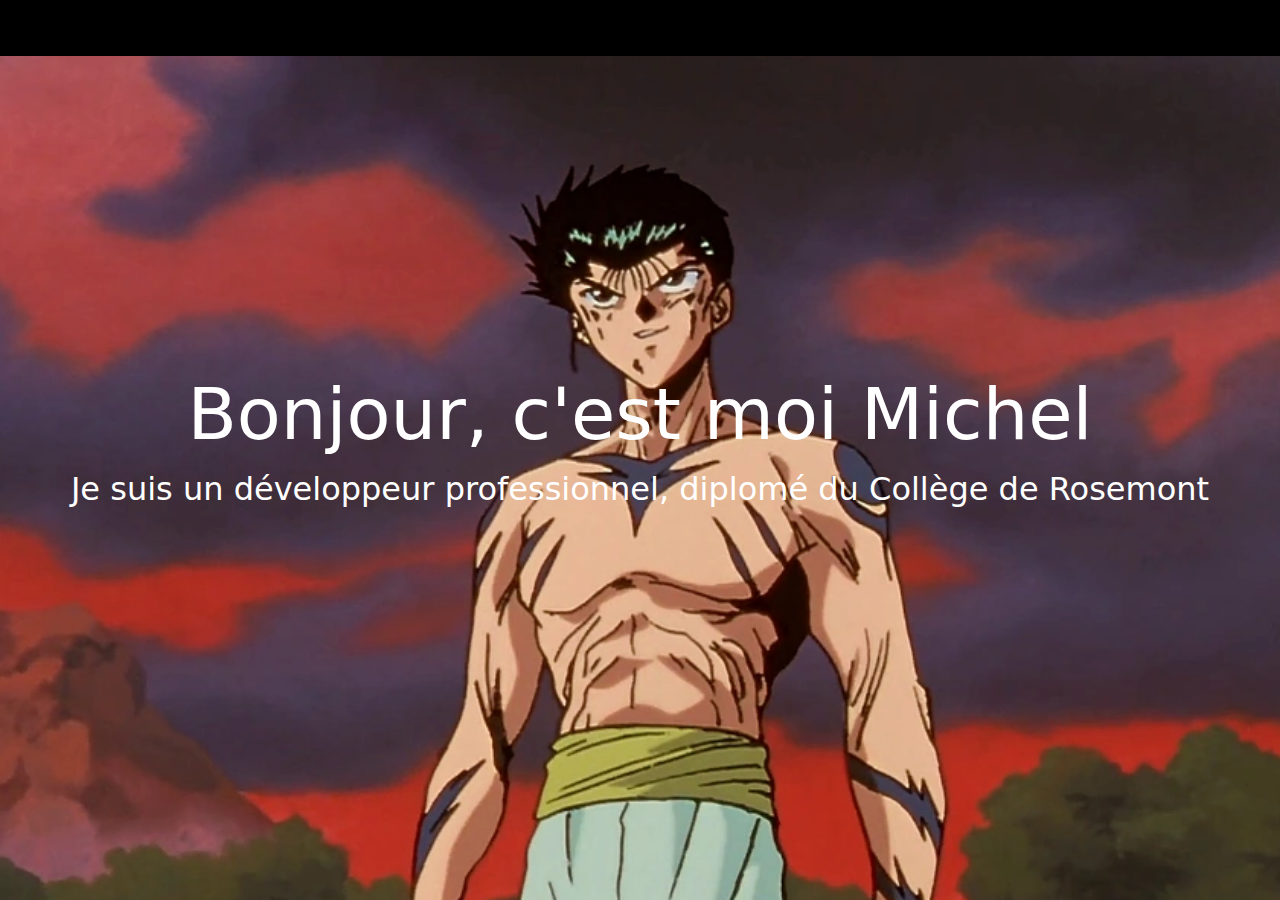
<file: 2_image_represenative.html>
<!DOCTYPE html>
<html lang="en">

<head>
    <meta charset="UTF-8">
    <meta http-equiv="X-UA-Compatible" content="IE=edge">
    <meta name="viewport" content="width=device-width, initial-scale=1.0">
    <!-- linking css file -->
    <link rel="stylesheet" href="css/style.css">
    <!-- bootstrap CDN -->
    <link href="https://cdn.jsdelivr.net/npm/bootstrap@5.1.3/dist/css/bootstrap.min.css" rel="stylesheet">
    <script src="https://cdn.jsdelivr.net/npm/bootstrap@5.1.3/dist/js/bootstrap.bundle.min.js"></script>
    <title>Portfolio Site Web</title>
</head>



<body>
    <!--navbar -->
    <!--
    Nous utiliserons la classe Bootstrap fixed-top dans l'élément nav pour garder la barre de navigation en haut de la page.
     La barre de navigation a également une navbar-brand classe où nous gardons le nom de la personne en tant que marque.

     La barre de navigation a les fonctionnalités suivantes :
        Il comporte six liens : accueil, à propos, services, portfolio, contact et pied de page.
        Il a un fond transparent. Nous ajouterons un fond sombre au défilement des pages plus tard.
        Il bascule sur les petits appareils
  -->

    <nav class="navbar navbar-expand-lg fixed-top navbarScroll">
        <div class="container">
            <a class="navbar-brand" href="#">Michel</a>
            <button class="navbar-toggler" type="button" data-bs-toggle="collapse"
                data-bs-target="#navbarSupportedContent" aria-controls="navbarSupportedContent" aria-expanded="false"
                aria-label="Toggle navigation">
                <span class="navbar-toggler-icon"></span>
            </button>
            <div class="collapse navbar-collapse" id="navbarSupportedContent">
                <ul class="navbar-nav ms-auto">
                    <li class="nav-item active">
                        <a class="nav-link" href="#home">Accueil</a>
                    </li>
                    <li class="nav-item">
                        <a class="nav-link" href="#about">A propos</a>
                    </li>
                    <li class="nav-item">
                        <a class="nav-link" href="#services">Services</a>
                    </li>
                    <li class="nav-item">
                        <a class="nav-link" href="#portfolio">Portfolio</a>
                    </li>
                    <li class="nav-item">
                        <a class="nav-link" href="#contact">Contact</a>
                    </li>
                </ul>

            </div>
        </div>
    </nav>
    <!--
        Maintenant, nous allons ajouter une image de héros avec du texte au centre.
         Une image de héros est un terme de conception Web qui fait référence 
         à une image pleine largeur de haute qualité 
         qui affiche les principaux objectifs de l'entreprise ou de l'individu, 
         une image représentative, une photo ou d'autres éléments accrocheurs. 
         Cela aide à attirer les utilisateurs sur votre site.
    -->
    <!-- main banner -->
    <section class="bgimage" id="home">
        <div class="container-fluid">
            <div class="row">
                <div class="col-lg-12 col-md-12 col-sm-12 col-xs-12 hero-text">
                    <h2 class="hero_title">Bonjour, c'est moi Michel</h2>
                    <p class="hero_desc">Je suis un développeur professionnel, diplomé du Collège de Rosemont</p>
                </div>
            </div>
        </div>
    </section>


</body>

</html>
</file>
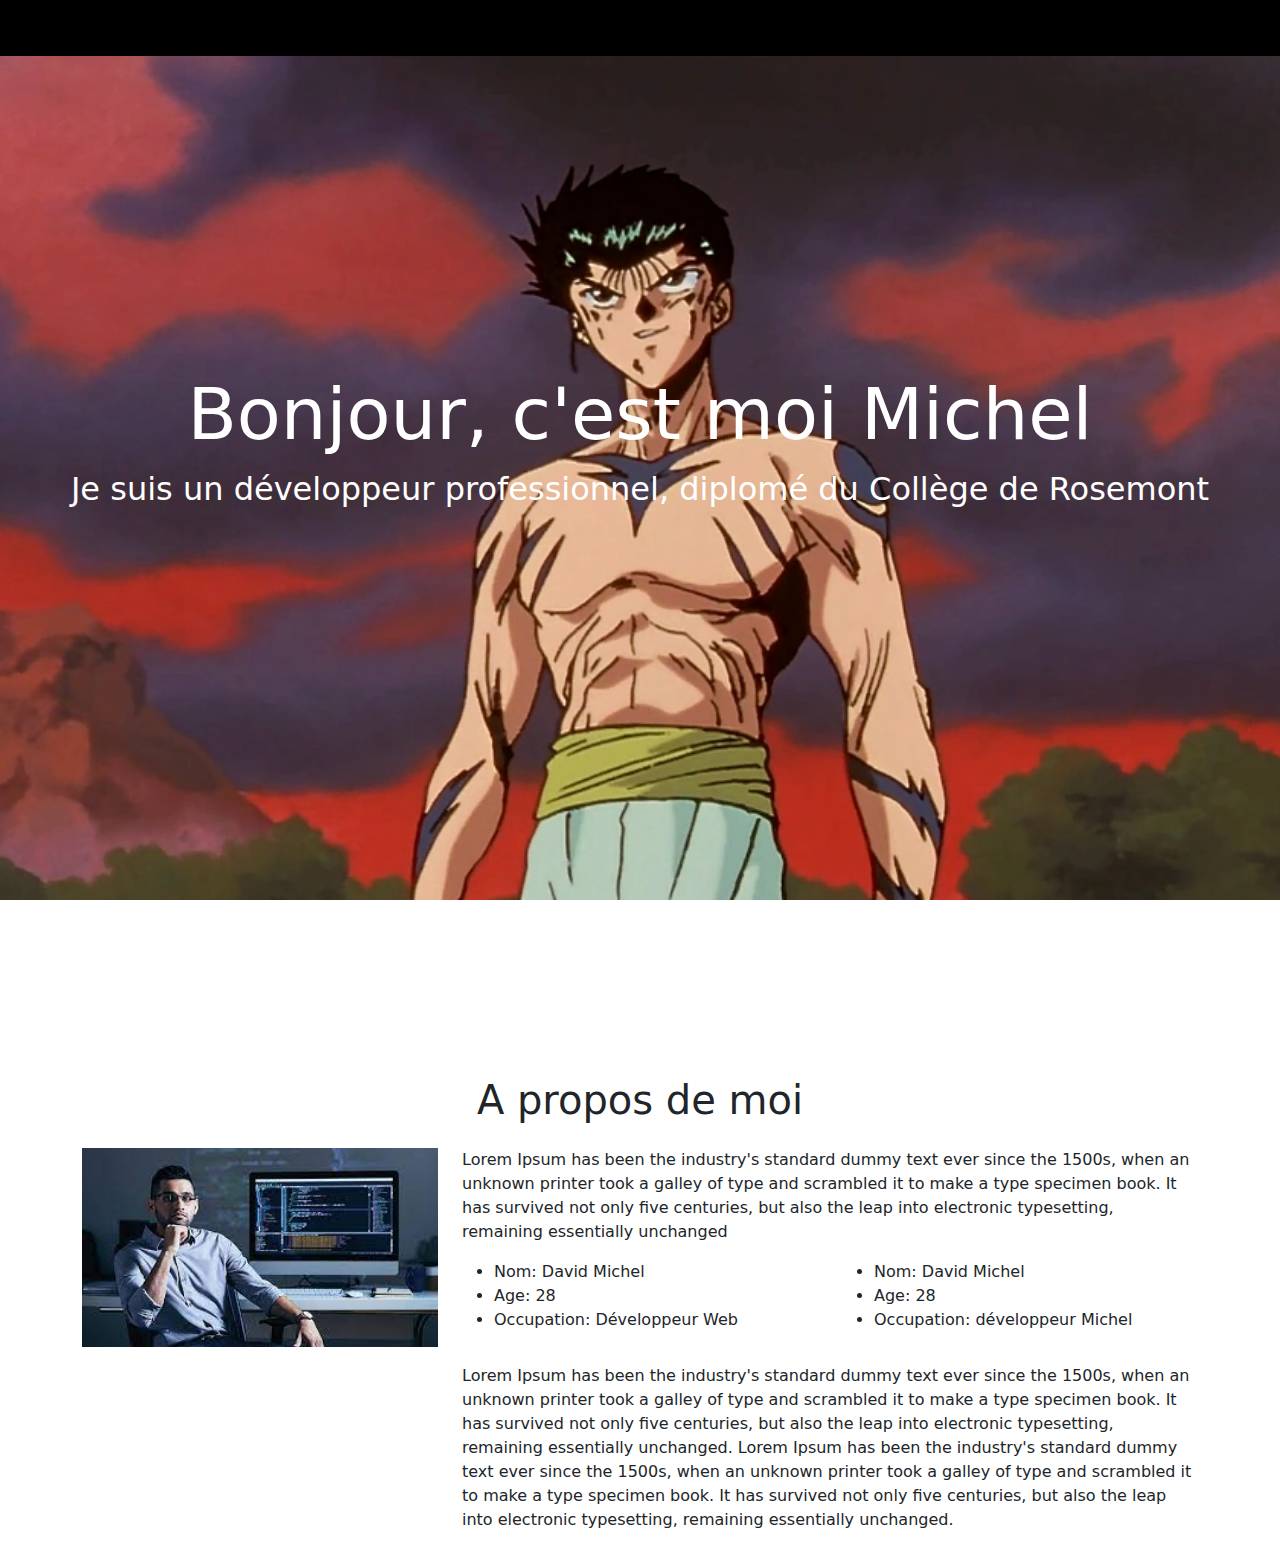
<file: 3_a_propos_moi.html>
<!DOCTYPE html>
<html lang="en">

<head>
    <meta charset="UTF-8">
    <meta http-equiv="X-UA-Compatible" content="IE=edge">
    <meta name="viewport" content="width=device-width, initial-scale=1.0">
    <!-- linking css file -->
    <link rel="stylesheet" href="css/style.css">
    <!-- bootstrap CDN -->
    <link href="https://cdn.jsdelivr.net/npm/bootstrap@5.1.3/dist/css/bootstrap.min.css" rel="stylesheet">
    <script src="https://cdn.jsdelivr.net/npm/bootstrap@5.1.3/dist/js/bootstrap.bundle.min.js"></script>
    <title>Portfolio Site Web</title>
</head>



<body>
    <!--navbar -->
    <!--
    Nous utiliserons la classe Bootstrap fixed-top dans l'élément nav pour garder la barre de navigation en haut de la page.
     La barre de navigation a également une navbar-brand classe où nous gardons le nom de la personne en tant que marque.

     La barre de navigation a les fonctionnalités suivantes :
        Il comporte six liens : accueil, à propos, services, portfolio, contact et pied de page.
        Il a un fond transparent. Nous ajouterons un fond sombre au défilement des pages plus tard.
        Il bascule sur les petits appareils
  -->

    <nav class="navbar navbar-expand-lg fixed-top navbarScroll">
        <div class="container">
            <a class="navbar-brand" href="#">Michel</a>
            <button class="navbar-toggler" type="button" data-bs-toggle="collapse"
                data-bs-target="#navbarSupportedContent" aria-controls="navbarSupportedContent" aria-expanded="false"
                aria-label="Toggle navigation">
                <span class="navbar-toggler-icon"></span>
            </button>
            <div class="collapse navbar-collapse" id="navbarSupportedContent">
                <ul class="navbar-nav ms-auto">
                    <li class="nav-item active">
                        <a class="nav-link" href="#home">Accueil</a>
                    </li>
                    <li class="nav-item">
                        <a class="nav-link" href="#about">A propos</a>
                    </li>
                    <li class="nav-item">
                        <a class="nav-link" href="#services">Services</a>
                    </li>
                    <li class="nav-item">
                        <a class="nav-link" href="#portfolio">Portfolio</a>
                    </li>
                    <li class="nav-item">
                        <a class="nav-link" href="#contact">Contact</a>
                    </li>
                </ul>

            </div>
        </div>
    </nav>
    <!--
        Maintenant, nous allons ajouter une image de héros avec du texte au centre.
         Une image de héros est un terme de conception Web qui fait référence 
         à une image pleine largeur de haute qualité 
         qui affiche les principaux objectifs de l'entreprise ou de l'individu, 
         une image représentative, une photo ou d'autres éléments accrocheurs. 
         Cela aide à attirer les utilisateurs sur votre site.
    -->
    <!-- main banner -->
    <section class="bgimage" id="home">
        <div class="container-fluid">
            <div class="row">
                <div class="col-lg-12 col-md-12 col-sm-12 col-xs-12 hero-text">
                    <h2 class="hero_title">Bonjour, c'est moi Michel</h2>
                    <p class="hero_desc">Je suis un développeur professionnel, diplomé du Collège de Rosemont</p>
                </div>
            </div>
        </div>
    </section>
    <!--
    La page À propos contient des informations importantes sur vous et votre parcours.
     Les visiteurs de votre site de portfolio peuvent apprendre à vous connaître grâce
      aux informations que vous fournissez sur cette page.
     Nous ajouterons une image sur le côté gauche de la ligne,
 et sur le côté droit, nous ajouterons notre introduction rapide dans cette section.

 Cela créera une section À propos. Vous pouvez modifier le contenu en fonction de 
 vos cas d'utilisation. Nous avons ajouté des classes nommées mt-4 et pt-4
 
 avec une classe de conteneur qui définiront 
 le haut de la marge et le haut du rembourrage à 1,5 rem.

La ligne comporte deux colonnes. On a la col-lg-4 classe d'affichage de 
l'image qui occupera la colonne de gauche avec une grille en 4 parties pour les grands écrans.

La colonne suivante se voit attribuer une classe col-lg-8qui occupera 
la colonne de droite avec une grille en 8 parties pour les écrans plus grands. 
Pour les écrans moyens et petits, ils se chevaucheront, ce que nous pouvons voir
-->

    <!-- about section-->
    <section id="about">
        <div class="container mt-4 pt-4">
            <h1 class="text-center">A propos de moi</h1>
            <div class="row mt-4">
                <div class="col-lg-4">
                    <img src="images/about.jpeg" class="imageAboutPage" alt="">
                </div>

                <div class="col-lg-8">
                    <p> Lorem Ipsum has been the industry's standard dummy text ever since the 1500s, when an unknown
                        printer took a galley of type and scrambled it to make a type specimen book. It has survived not
                        only five centuries, but also the leap into electronic typesetting, remaining essentially
                        unchanged

                    </p>
                    <div class="row mt-3">
                        <div class="col-md-6">
                            <ul>
                                <li>Nom: David Michel</li>
                                <li>Age: 28</li>
                                <li>Occupation: Développeur Web</li>

                            </ul>
                        </div>
                        <div class="col-md-6">
                            <ul>
                                <li>Nom: David Michel</li>
                                <li>Age: 28</li>
                                <li>Occupation: développeur Michel</li>

                            </ul>
                        </div>
                    </div>
                    <div class="row mt-3">
                        <p> Lorem Ipsum has been the industry's standard dummy text ever since the 1500s, when an
                            unknown printer took a galley of type and scrambled it to make a type specimen book. It has
                            survived not only five centuries, but also the leap into electronic typesetting, remaining
                            essentially unchanged.
                            Lorem Ipsum has been the industry's standard dummy text ever since the 1500s, when an
                            unknown printer took a galley of type and scrambled it to make a type specimen book. It has
                            survived not only five centuries, but also the leap into electronic typesetting, remaining
                            essentially unchanged.
                        </p>
                    </div>
                </div>
            </div>
    </section>

</body>

</html>
</file>
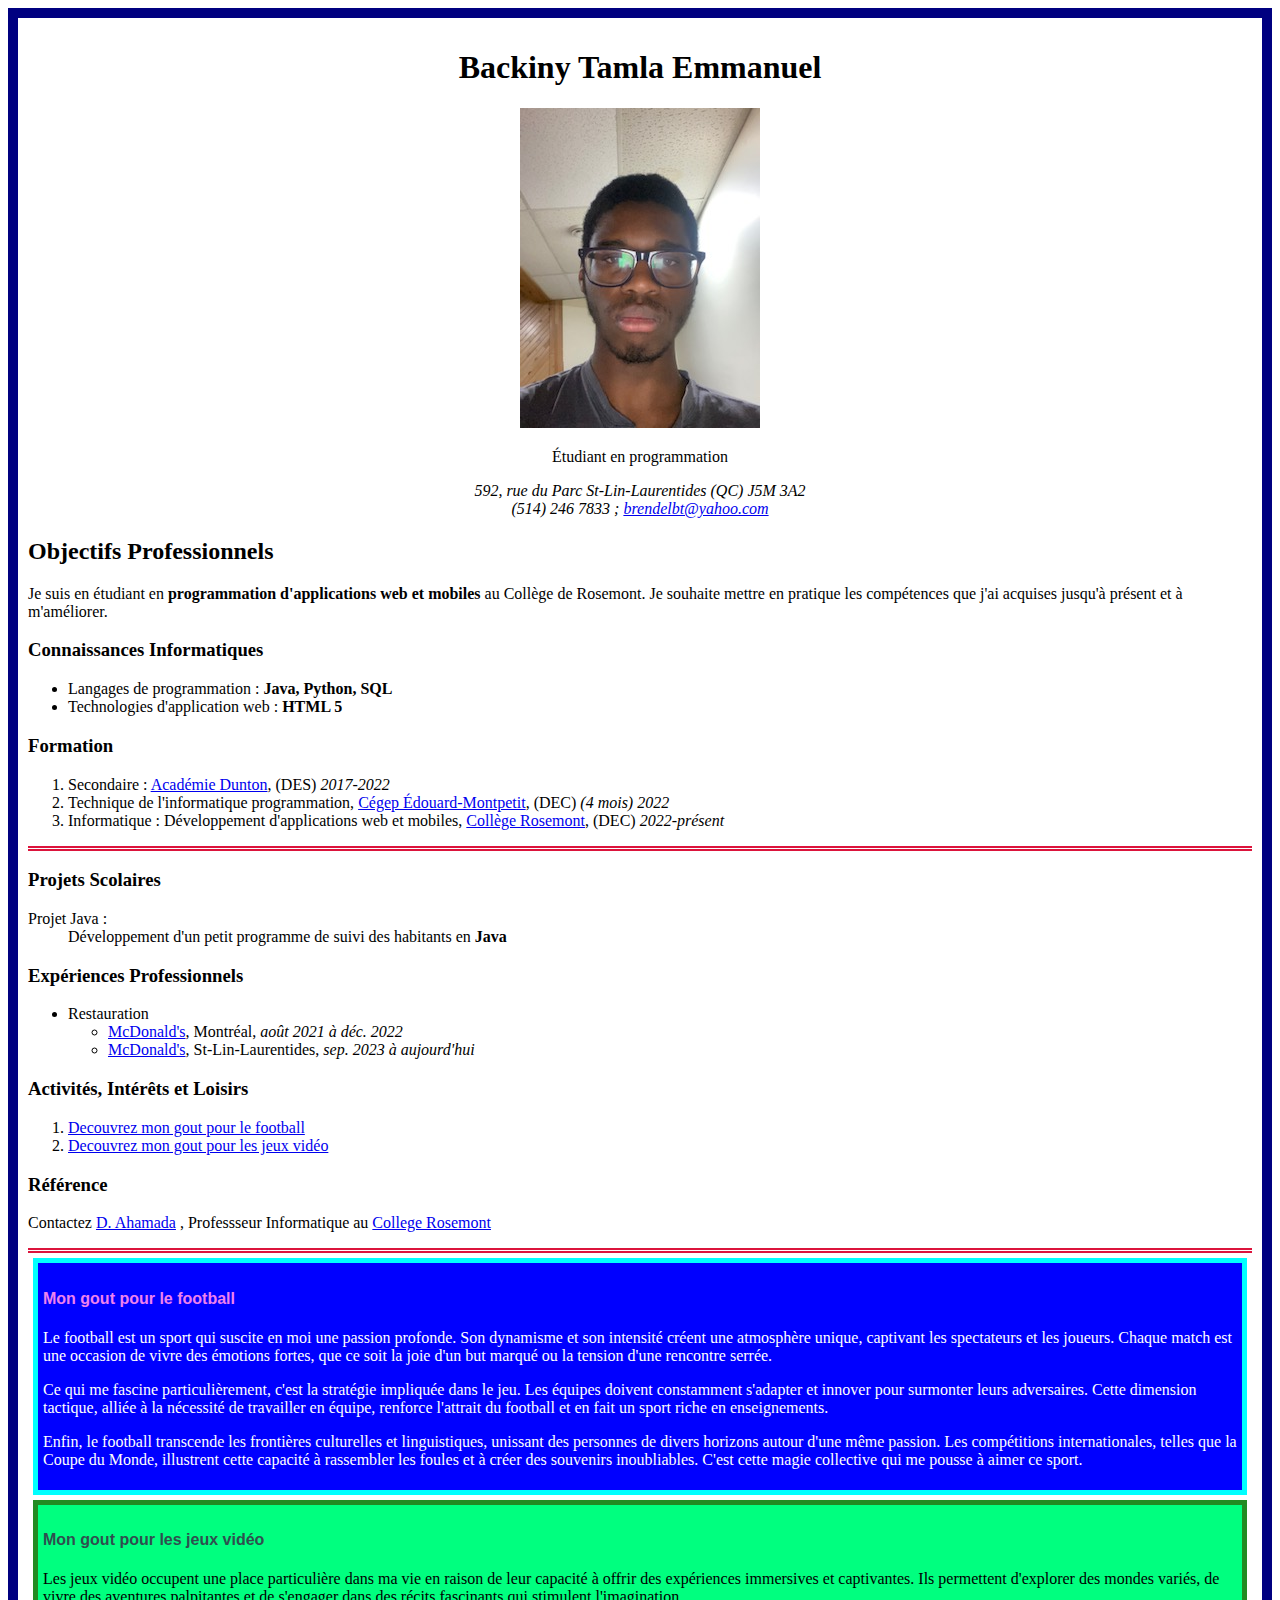
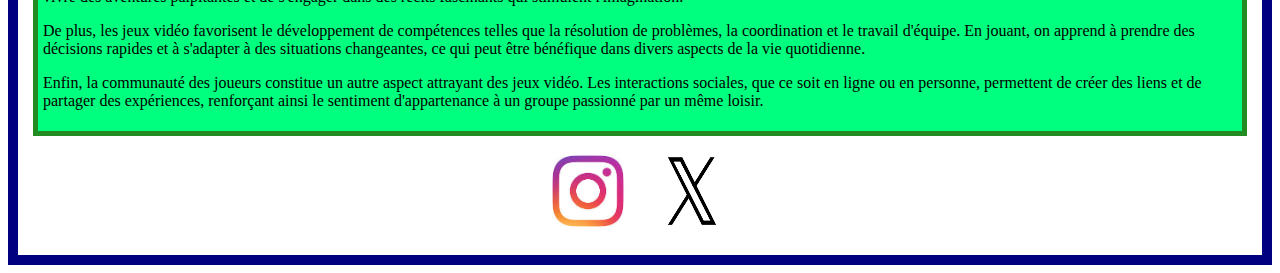
<file: CV/mon-cv-attractive.html>
<!DOCTYPE html>
<html lang="fr">
<head>
    <meta charset="UTF-8">
    <meta name="viewport" content="width=device-width, initial-scale=1.0">
    <link rel="stylesheet" href="style.css" >
    <title>CV Emmanuel Backiny Tamla</title>
</head>


<body>

    <div id="intro">
    <h1>Backiny Tamla Emmanuel</h1>

    <figure>
    <img src="images/photo_emmanuel.jpg" alt="Photo d'Emmanuel">
    </figure>

    Étudiant en programmation

    <p> 
        <address>592, rue du Parc St-Lin-Laurentides (QC) J5M 3A2</address>
        <i>(514) 246 7833 ; <a href="mailto:brendelbt@yahoo.com">brendelbt@yahoo.com</a></i>
    </p>
    </div>
    
    <div>
    <h2>Objectifs Professionnels</h2>
    <p>
        Je suis en étudiant en <strong>programmation d'applications web et mobiles</strong> au Collège de Rosemont. Je souhaite mettre en pratique les compétences que j'ai acquises jusqu'à présent et à m'améliorer.
    </p>
    </div>

    <div>
    <h3>Connaissances Informatiques</h3>
    <p>
        <ul>
            <li>Langages de programmation : <strong>Java, Python, SQL</strong></li>
            <li>Technologies d'application web : <strong>HTML 5</strong></li>
        </ul>
    </p>
    </div>

    <div class="inter">
    <h3>Formation</h3>
    <p>
        <ol>
            <li>Secondaire : <a href="https://academie-dunton.cssdm.gouv.qc.ca/" target="_blank">Académie Dunton</a>, (DES) <i>2017-2022</i></li>
            <li>Technique de l'informatique programmation, <a href="https://www.cegepmontpetit.ca/" target="_blank">Cégep Édouard-Montpetit</a>, (DEC) <i>(4 mois) 2022</i></li>
            <li>Informatique : Développement d'applications web et mobiles, <a href="https://www.crosemont.qc.ca/" target="_blank">Collège Rosemont</a>, (DEC) <i>2022-présent</i></li>
        </ol>
    </p>
    </div>

    <div>
    <h3>Projets Scolaires</h3>
    <p>
        <dl>
            <dt>Projet Java : </dt>
            <dd>Développement d'un petit programme de suivi des habitants en <strong>Java</strong></dd>
        </dl>
    </p>
    </div>

    <div>
    <h3>Expériences Professionnels</h3>
    <p>
        <ul>
            <li>
                Restauration
                <ul>
                    <li><a href="https://www.mcdonalds.com/ca/en-ca/location/montr-al/sherbrooke/6415-rue-sherbrooke-est/2253.html" target="_blank">McDonald's</a>, Montréal, <i>août 2021 à déc. 2022</i></li>
                    <li><a href="https://www.mcdonalds.com/ca/en-ca/location/st-lin-laurentides/st-lin/2205-avenue-du-march/40520.html" target="_blank">McDonald's</a>, St-Lin-Laurentides, <i>sep. 2023 à aujourd'hui</i></li>
                </ul>
            </li>
        </ul>
    </p>
    </div>

    <div>
    <h3>Activités, Intérêts et Loisirs</h3>
    <p>
        <ol>
            <li><a href="#foot">Decouvrez mon gout pour le football</a></li>
            <li><a href="#jeux">Decouvrez mon gout pour les jeux vidéo</a></li>
        </ol>
    </p>
    </div>

    <div class="inter">
    <h3>Référence</h3>
    <p>
        Contactez <a href="mailto:dini.ahamada@crosemont.qc.ca">D. Ahamada</a> , Professseur Informatique au <a href="https://www.cegepmontpetit.ca/" target="_blank">College Rosemont</a>
    </p>
    </div>

    <div id="football">
    <h4 id="foot">Mon gout pour le football</h4>

    <p>
        Le football est un sport qui suscite en moi une passion profonde. Son dynamisme et son intensité créent une atmosphère unique, captivant les spectateurs et les joueurs. Chaque match est une occasion de vivre des émotions fortes, que ce soit la joie d'un but marqué ou la tension d'une rencontre serrée.
    </p>

    <p>
        Ce qui me fascine particulièrement, c'est la stratégie impliquée dans le jeu. Les équipes doivent constamment s'adapter et innover pour surmonter leurs adversaires. Cette dimension tactique, alliée à la nécessité de travailler en équipe, renforce l'attrait du football et en fait un sport riche en enseignements.
    </p>

    <p>
        Enfin, le football transcende les frontières culturelles et linguistiques, unissant des personnes de divers horizons autour d'une même passion. Les compétitions internationales, telles que la Coupe du Monde, illustrent cette capacité à rassembler les foules et à créer des souvenirs inoubliables. C'est cette magie collective qui me pousse à aimer ce sport.
    </p>
    </div>
    
    <div id="jv">
    <h4 id="jeux">Mon gout pour les jeux vidéo</h4>

    <p>
        Les jeux vidéo occupent une place particulière dans ma vie en raison de leur capacité à offrir des expériences immersives et captivantes. Ils permettent d'explorer des mondes variés, de vivre des aventures palpitantes et de s'engager dans des récits fascinants qui stimulent l'imagination.
    </p>

    <p>
        De plus, les jeux vidéo favorisent le développement de compétences telles que la résolution de problèmes, la coordination et le travail d'équipe. En jouant, on apprend à prendre des décisions rapides et à s'adapter à des situations changeantes, ce qui peut être bénéfique dans divers aspects de la vie quotidienne.
    </p>

    <p>
        Enfin, la communauté des joueurs constitue un autre aspect attrayant des jeux vidéo. Les interactions sociales, que ce soit en ligne ou en personne, permettent de créer des liens et de partager des expériences, renforçant ainsi le sentiment d'appartenance à un groupe passionné par un même loisir.
    </p>
    </div>

    <div id="social">
    <a href="https://www.instagram.com" target="_blank"><img src="images/logo_instagram.jpg" alt="logo instagram" title="instagram" height="100" width="100"></a>
    <a href="https://x.com" target="_blank"><img src="images/logo_twitter_x.png" alt="logo x/twitter" title="x/twitter" height="100" width="100"></a>
    </div>
</body>
</html>
</file>
<file: css/style.css>
/* hero background image */
.bgimage {
    height: 100vh;
    background: url('../images/Yusuke.webp');
    background-size: cover;
    position: relative;
}

/* text css above hero image*/
.hero_title {
    font-size: 4.5rem;
}

.hero_desc {
    font-size: 2rem;
}

.hero-text {
    text-align: center;
    position: absolute;
    top: 50%;
    left: 50%;
    transform: translate(-50%, -50%);
    color: white;
}

/* about section image css */
.imageAboutPage {
    width: 100%;
}

/* services section css */
/* Ajoutons du CSS pour augmenter la taille de la police de l'icône de police 
et la hauteur de la carte et ajoutons de 
la couleur supplémentaire lorsqu'un utilisateur survole une carte.*/
.servicesText.card {
    height: 280px;
    cursor: pointer;
}

.servicesIcon {
    font-size: 36px;
    text-align: center;
    width: 100%;
}

.card-title {
    text-align: center;
}

.card:hover .servicesIcon {
    color: #008000;
}

.servicesText:hover {
    border: 1px solid #008000;
}

/* display background color black on navbar scroll */
.navbarScroll {
    background-color: black;
}

/* social media icons styling */
.social-icons {
    font-size: 36px;
    cursor: pointer;
}

.fa-facebook:hover,
.fa-instagram:hover,
.fa-twitter:hover,
.fa-linkedin:hover,
.fa-twitch:hover {
    color: #008000;
}

.fab {
    color: #000000;
}

/* footer styling */
#footer {
    background-color: #808080;
    text-align: center;
}

/* Afin d'ajouter un peu d'espacement entre toutes les sections, ajoutons un peu plus de style :*/
/* spacing on all sections */
#about,
#services,
#portfolio,
#contact {
    margin-top: 4rem;
    padding-top: 4rem;
}

#contact {
    padding-bottom: 4rem;
}
</file>
<file: CV/style.css>
body{
    border: 10px solid navy;
    padding: 10px;
}

#intro{
    text-align: center;
}

#football{
    background-color: blue;
    color: white;
    border: 5px solid cyan;
    margin: 5px;
    padding: 5px;
}

#foot{
    color: violet;
    font-family: 'Trebuchet MS', 'Lucida Sans Unicode', 'Lucida Grande', 'Lucida Sans', Arial, sans-serif;
}

#jv{
    background-color: springgreen;
    color: black;
    border: 5px solid forestgreen;
    margin: 5px;
    padding: 5px;
}

#jeux{
    color: darkslategray;
    font-family: 'Trebuchet MS', 'Lucida Sans Unicode', 'Lucida Grande', 'Lucida Sans', Arial, sans-serif;
}

#social{
    text-align: center;
}

.inter{
    border-bottom: 5px double crimson;
}
</file>
